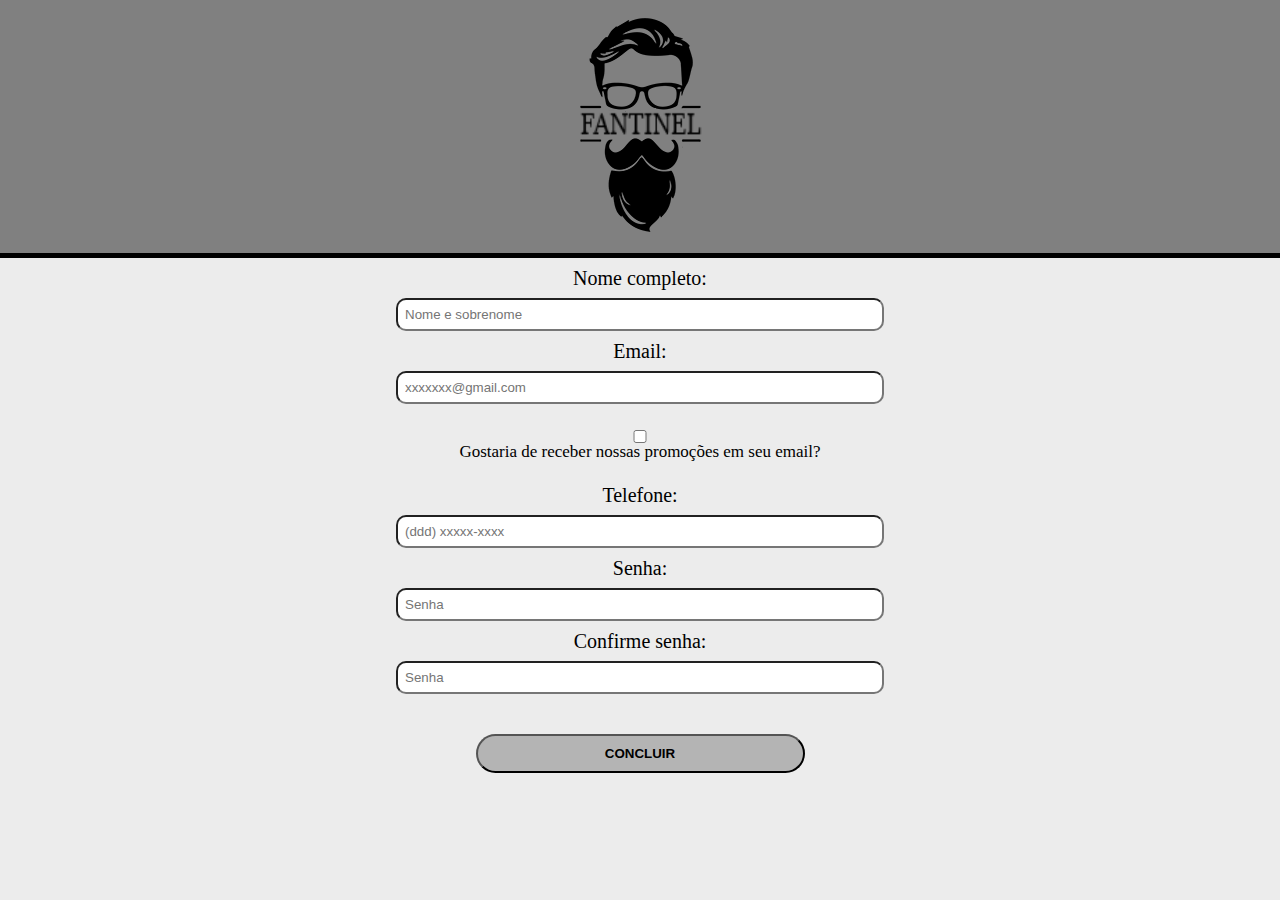
<file: contato.html>
<!DOCTYPE html> 
<html lang="pt-br">
    <head>
        <title>Cadastre-se</title>
        <meta charset="UTF-8">
        <link rel="stylesheet" href="reset.css">
        <link rel="stylesheet" href="home.css">
    </head>
    <body>
        <header>
            <div class="caixa-cadastro">
                <h1><img src="logo.png" alt="logo Fantinel BarberShop"></h1>
            </div>
        </header>

        <main class="input-style">
            <form action="index.html">
                <div class="superior"> 
                    <label for="nomecompleto">Nome completo:</label>
                    <input type="text" id="nomecompleto" required placeholder="Nome e sobrenome">

                    <label for="email">Email:</label>
                    <input type="email" id="email" required placeholder="xxxxxxx@gmail.com">

                    <label id="chackboxilabel"><input type="checkbox" class="checkboxi"> Gostaria de receber nossas promoções em seu email?</label>
                
                    <label for="telefone">Telefone:</label>
                    <input type="tel" id="telefone" required placeholder="(ddd) xxxxx-xxxx">

                    <label for="password">Senha:</label>
                    <input type="password" id="password" required placeholder="Senha">

                    <label for="passwordagain">Confirme senha:</label>
                    <input type="password" id="passwordagain" required placeholder="Senha">
                </div>
                <input type="submit" value="CONCLUIR" class="enviar">
            </form>
        </main>
    </body>
</html>
</file>
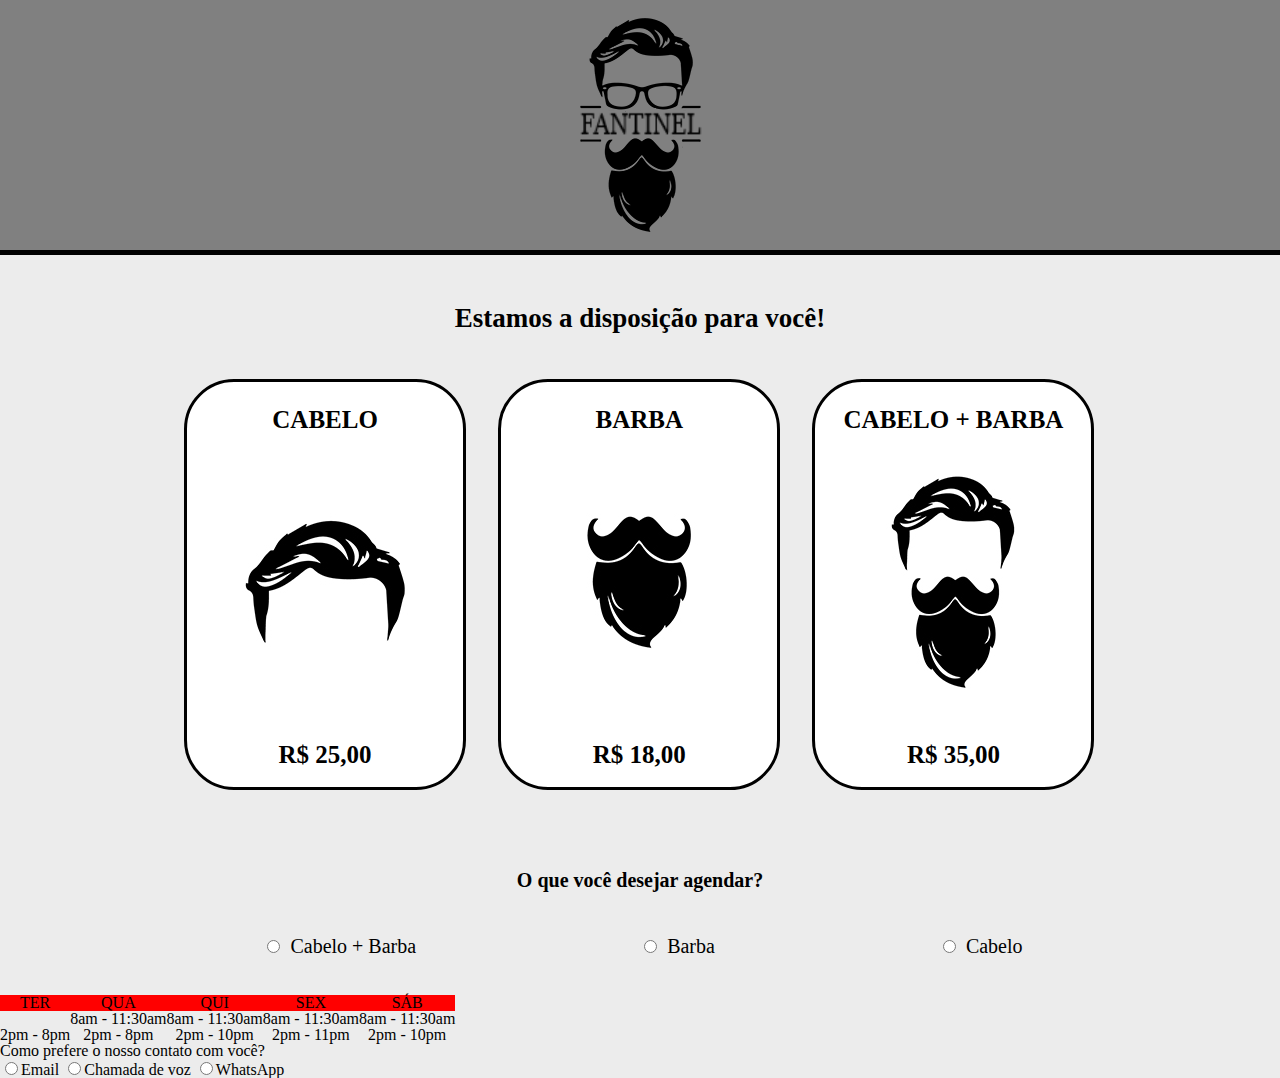
<file: horario.html>
<html lang="pt-br">

    <head>
        <title> Fantinel BarberShop </title>
        <meta charset="UTF-8">
        <link rel="stylesheet" href="reset.css">
        <link rel="stylesheet" href="home.css">
    </head>

    <body class="home">
        <header>
            <div class="caixa-cadastro">
                <h1><img src="logo.png" alt="logo Fantinel BarberShop"></h1>
            </div>
        </header>

        <main>
            <h3 class="titulosecu">Estamos a disposição para você!</h3>
            <ul class="servicos">
                <li>
                    <h2>Cabelo</h2>
                    <img src="cabelo.jpg">
                    <p class="servico-preco">R$ 25,00</label></p>
                </li>
                <li>
                    <h2>Barba</h2>
                    <img src="barba.jpg">
                    <p class="servico-preco">R$ 18,00</p>
                </li>
                <li>
                    <h2>Cabelo + Barba</h2>
                    <img src="cabelo+barba.jpg">
                    <p class="servico-preco">R$ 35,00</p>
                </li>
            </ul>
        </main>

        <fieldset class="oqueagendar">
            <legend>O que você desejar agendar? </legend>
            
            <label for="agendar-cabelo"  class="input-padrao"><input type="radio" name="agendar" id="agendar-cabelo">Cabelo + Barba</label>
            <label for="agendar-barba"  class="input-padrao"><input type="radio" name="agendar" id="agendar-barba" >Barba</label>
            <label for="agendar-ambos"  class="input-padrao"><input type="radio" name="agendar" id="agendar-ambos" ></input>Cabelo</label>
        </fieldset>

        <table>
            <thead>
                <tr>
                    <th>TER</th>
                    <th>QUA</th>
                    <th>QUI</th>  
                    <th>SEX</th>
                    <th>SÁB</th>
                </tr>
            </thead>
            <tbody>                   
                <tr>
                    <th>       </th>
                    <th>8am - 11:30am</th>
                    <th>8am - 11:30am</th>  
                    <th>8am - 11:30am</th>
                    <th>8am - 11:30am</th>
                </tr>
                <tr>
                    <th>2pm - 8pm</th>
                    <th>2pm - 8pm</th>
                    <th>2pm - 10pm</th>  
                    <th>2pm - 11pm</th>
                    <th>2pm - 10pm</th>
                </tr>
            </tbody>
        </table>



        <fieldset class="zipzip">
            <legend>Como prefere o nosso contato com você? </legend>
            
            <label for="radio-email"  class="input-padrao"><input type="radio" name="contato" id="radio-email">Email</label>
            <label for="radio-telefone"  class="input-padrao"><input type="radio" name="contato" id="radio-telefone" >Chamada de voz</label>
            <label for="radio-mensagem"  class="input-padrao"><input type="radio" name="contato" id="radio-mensagem" ></input>WhatsApp </label>
        </fieldset>

    </body>
</html>
</file>
<file: home.css>
/* header */ 

header {
    background: #808080;
    border-bottom:rgb(0, 0, 0) 5px solid;
}

.caixas {
    display: flex;
    flex-direction: row;
    flex-wrap: nowrap;
    justify-content: center;
}

.caixaesq {
    width: 100%;
    display: flex;
    flex-wrap: nowrap;
    justify-content: center;
}

.caixadir {
    width: 100%;
    display: flex;
    flex-wrap: wrap;
    flex-direction: column;
    align-items: center;
    justify-content: center;
}


.caixadir p {
    font-size: 25px;
    margin-top: 5px;
}

.cadastro {
    text-align: center;
    width: 100% ;
    cursor: pointer;
    padding: 10px 20px;
    margin-top: 25px;
    font-weight: bold;
    border-radius: 20px;
    border-color: rgb(0, 0, 0);
    background-color: #cecece;
}

.cadastro:hover {
    background: #cac7c7;
    transform: scale(1.05);
    
}

nav p {
    padding-top: 15px;
    margin: 0px 130px 0px  0px;
}

nav {
    position: absolute;
    top:110px;
    right: 0px;
    margin: 0 auto;
}

nav li {
    display: block;
    margin: 0 0 0 0px;
}

nav a {
    text-transform: uppercase;
    font-weight: bold;
    color: black;
    font-size: 25px;
    text-decoration: none;
    padding-left: 0 auto ;
}

nav a:hover {
    color: rgb(119, 52, 52);
    text-decoration: underline;
}


/* cadastro */

body {
    background: #ececec;
}

.caixa-cadastro {
    width: 940px;
    margin: 0 auto;
    padding: 0px;
    text-align: center;
}

.input-style {
    width: 940px;
    margin: 0 auto;
    text-align: center;
}

.superior {
    text-align: center; 
}

form input {
    display: block;
    margin-bottom: 20px;
    border-radius: 10px;
}

.superior label {
    display: block;
    font-size: 20px;
    margin: 10px;
    text-align: center;
}

.superior label {
    display: block;
    font-size: 20px;
    margin: 10px;
    text-align: center;
}

.superior input {
    padding: 7px;
    margin: 0 auto;
    width: 50%;
}

#chackboxilabel {
    font-size: 17px; 
    margin: 1.5em;
}

.checkboxi {
    margin: 2em;
}


.buton-email {
    display: flex;
    place-items: center;
    justify-content: space-between;
}

.enviar {
    display: inline-block;
    margin: 10px 10px 10px;
    padding: 10px 25px;
    text-align: center;
}

.enviar {
    width: 35%;
    background:rgb(180, 180, 180);
    border-color: rgb(0, 0, 0);
    margin-top: 40px;
    padding: 10x 10px;
    font-weight: bold;
    cursor: pointer;
    border-radius: 20px;
}

.enviar:hover {
    background: #cac7c7; 
    font-size: 15px;
}



/* home */

.banner {
    width: 100%;
    border-bottom: black solid 5px;
}

.servicos {
    width: 940px;
    position: relative;
    margin: 0 auto;
    padding: 20px 0px;
    
}

.titulo {
    text-align: center;
    margin: 0 0 1em;
    font-size: 2em;
    padding-top: 50px;
    font-weight: bold;
}

.servicos li {
    display: inline-block;
    text-align: center;
    width: 30%;
    vertical-align: top;
    margin: 0% 1.5%;
    padding: 30px, 20px;
    box-sizing: border-box;
    border-color: black;
    border-width: 3px;
    border-style: solid;
    border-radius: 50px;
    background: #ffffff;
    
}

.servicos h2 {
    font-size: 25px;
    font-weight: bold;
    text-transform: uppercase;
    padding: 25px;
}

.servico-bio {
    font-size: 20px;
    padding: 15px;
}

.servico-preco {
    font-size: 25px;
    font-weight: bold;
    text-transform: uppercase;
    margin-top: 15px;
    padding: 20px;
}

.servicos li:hover {
    transform: scale(1.02);
}

.horario{
    display: block;
    margin: 0 auto;
    padding: 15px 25px;
    text-align: center;
}

.horario {
    width: 45%;
    background:rgb(219, 161, 161);
    border-color: rgb(0, 0, 0);
    margin-top: 40px;
    padding: 15px 20px;
    font-weight: bold;
    cursor: pointer;
    border-radius: 20px;
    margin-bottom: 20px;
}

.horario:hover {
    background: #a7cc92; 
    transform: scale(1.02);
}

.horarioo {
    margin: 40px 10px 80px 10px;
}

.divisao {
    border:rgb(0, 0, 0) solid 2px;
    padding: 0%;
    margin: 0%;
}

.all {
    background: linear-gradient(#e7e7e7, rgb(184, 184, 184), rgb(175, 174, 174),  rgb(175, 174, 174), rgb(163, 163, 163), rgb(163, 163, 163), rgb(112, 112, 112), rgb(82, 82, 82));
}

.utensilios{
    width: 175px;
    float: left;
    margin: 10px 20px 20px 130px;
    border-radius: 20px;
    box-shadow: 0px 2px 8px 2px #000000;
    border: black solid 2px;
}

.utensilios:hover {
    transform: scale(1.03);
}

.sobre {
    padding: 1em 0;
}

.sobre p {
    padding-top: 15px;
    margin: 0px 130px 0px  0px;
    font-size:23px;
}

.mapa p {
    text-align: center;
    padding-top: 15px;
    padding-bottom: 25PX;
    font-size:23px;
}

.mapa {
    padding: 2.5em 5em;
    background: linear-gradient(#b1aeae #888888);
}

.beneficios {
    padding-bottom: 3em;
    text-align: center;
}

.itens {
    font-size: 20px;
    line-height: 1.5;
}

.conteudo-beneficios {
    width: 640px;
    margin: 0 auto;
}

.lista-beneficios {
    display: inline-block;
    width: 40%;
    vertical-align: top;
}

.barbeiroimg {
   width: 50%; 
   border: black solid 2px;
   border-radius: 25px;
   box-shadow: 0px 2px 8px 2px #000000;
}

.barbeiroimg:hover {
    transform: scale(1.03);
}

.video {
    width: 560px;
    margin: 2em auto;
    background: rgb(56, 56, 56);
}

/* footer */

footer {
    text-align: center;
    background: url(images/bg.jpg);
    padding: 20px;
    border-top:rgb(0, 0, 0) 5px solid;
}

.rodape {
    color: white;
    font-size: small;
    margin-top: 0px 10px;
    position:relative;
}

/* agendar horario */

.titulosecu {
    text-align: center;
    margin: 0 0 1em;
    font-size: 27px;
    padding-top: 50px;
    font-weight: bold;
}

.oqueagendar legend {
    text-align: center;
    font-size: 20px;
    font-weight: bold;
    padding-top: 3em;
    padding-bottom: 2em;
}

.oqueagendar{
    display: flex;
    gap: 218px;
    flex-wrap: nowrap;
    justify-content: center;
    padding-bottom: 2em;
}

.oqueagendar label {
    font-size: 20px;
}

.oqueagendar input {
    margin: 10px
}

.tabela {
    display: flex;
    padding: 3em;
    border-color: black;
    border-width: 3px;
    border-style: solid;
    border-radius: 50px;
    background: rgb(255, 255, 255);
    font-size: 20px;
    margin: 0px auto;
    flex-wrap: wrap;

    width: 70%;
    text-align: center;
}

thead {
    background: red;
}
</file>
